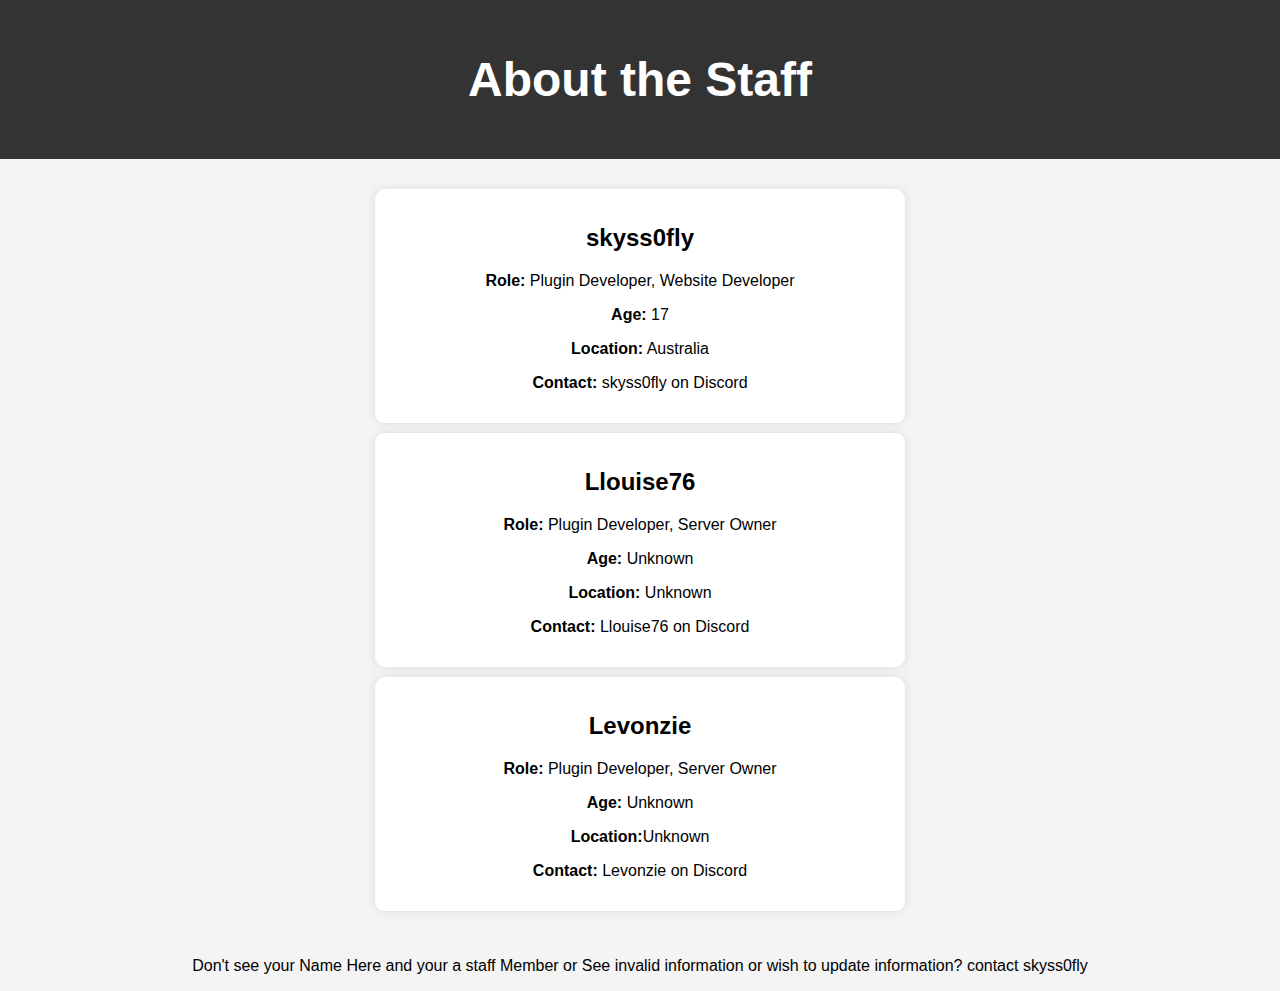
<file: About/Index.html>
<!DOCTYPE html>
<html lang="en">
<head>
    <meta charset="UTF-8">
    <meta name="viewport" content="width=device-width, initial-scale=1.0">
    <title>About the Staff</title>
    <link rel="stylesheet" href="styles.css">
</head>
<body>
    <header>
        <h1>About the Staff</h1>
    </header>
    <main>
        <section class="staff-member">
            <h2>skyss0fly</h2>
            <p><strong>Role:</strong> Plugin Developer, Website Developer</p>
            <p><strong>Age:</strong> 17</p>
            <p><strong>Location:</strong> Australia</p>
            <p><strong>Contact:</strong> skyss0fly on Discord</p>
        </section>
      <section class="staff-member">
            <h2>Llouise76</h2>
            <p><strong>Role:</strong> Plugin Developer, Server Owner</p>
            <p><strong>Age:</strong> Unknown</p>
            <p><strong>Location:</strong> Unknown </p>
            <p><strong>Contact:</strong> Llouise76 on Discord</p>
      </section>
      <section class="staff-member">
            <h2>Levonzie</h2>
            <p><strong>Role:</strong> Plugin Developer, Server Owner</p>
            <p><strong>Age:</strong> Unknown</p>
            <p><strong>Location:</strong>Unknown</p>
            <p><strong>Contact:</strong> Levonzie on Discord</p>
      </section>
    </main>
</body>
    <footer>
        <p>Don't see your Name Here and your a staff Member or See invalid information or wish to update information? contact skyss0fly</p>
    </footer>
</html>
</file>
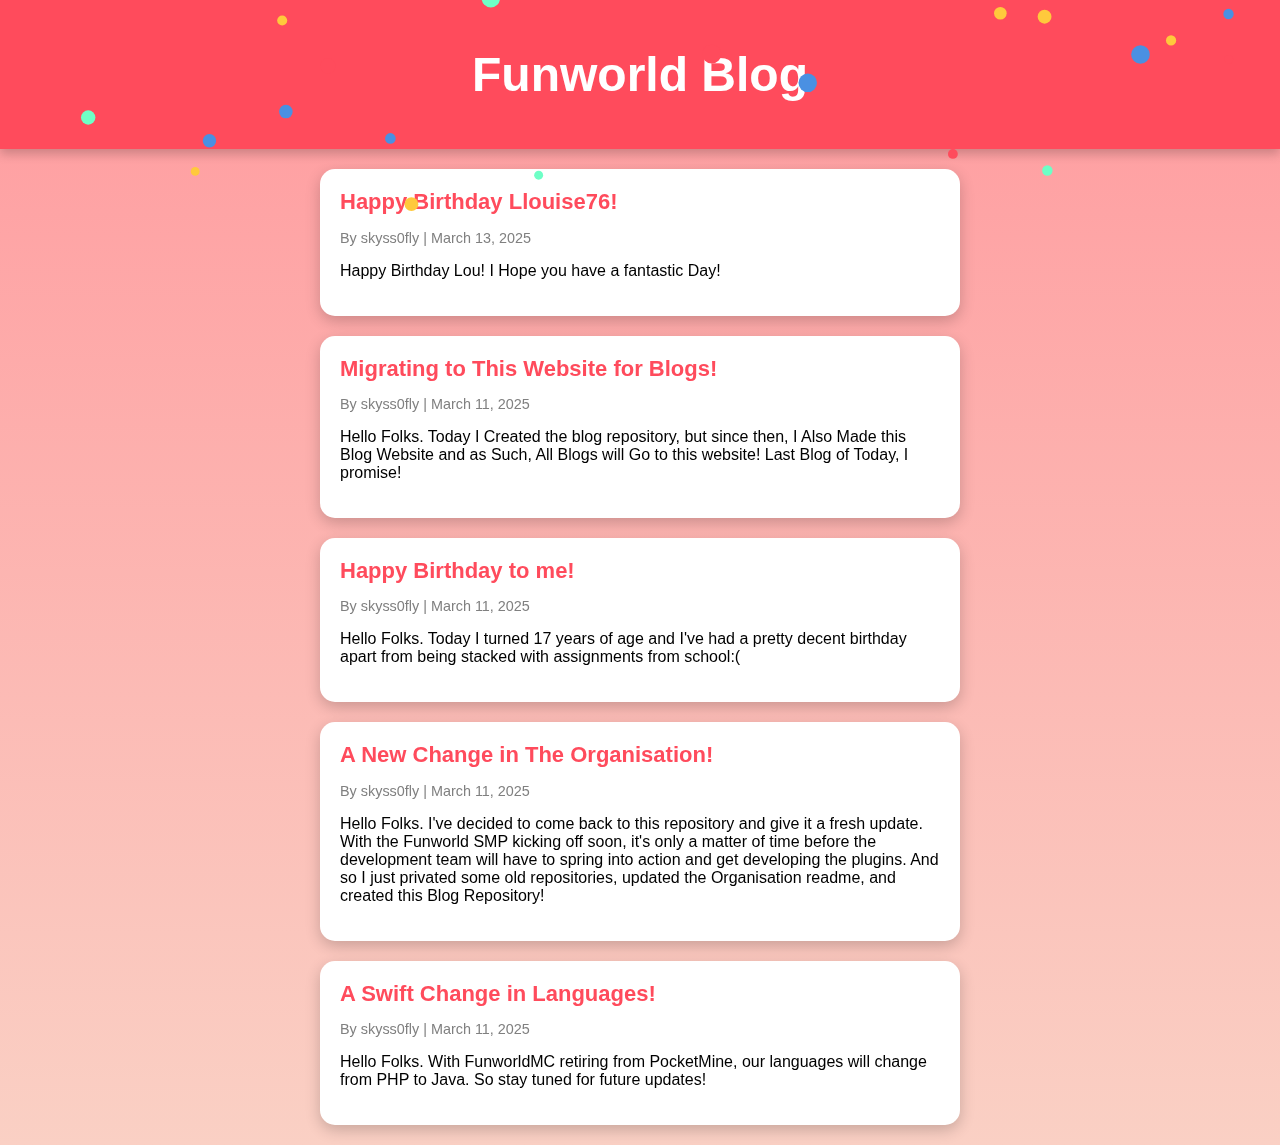
<file: Blog/Index.html>
<!DOCTYPE html>
<html lang="en">
<head>
    <meta charset="UTF-8">
    <meta name="viewport" content="width=device-width, initial-scale=1.0">
    <title>Funworld Blog</title>
    <link rel="stylesheet" href="style.css">
</head>
<body>
    <canvas id="confetti"></canvas>  <!-- Confetti Effect -->
    
    <header>
        <h1>Funworld Blog</h1>
    </header>

    <main>
        <div id="blog-container"></div>
    </main>

    <script src="script.js"></script>
</body>
</html>
</file>
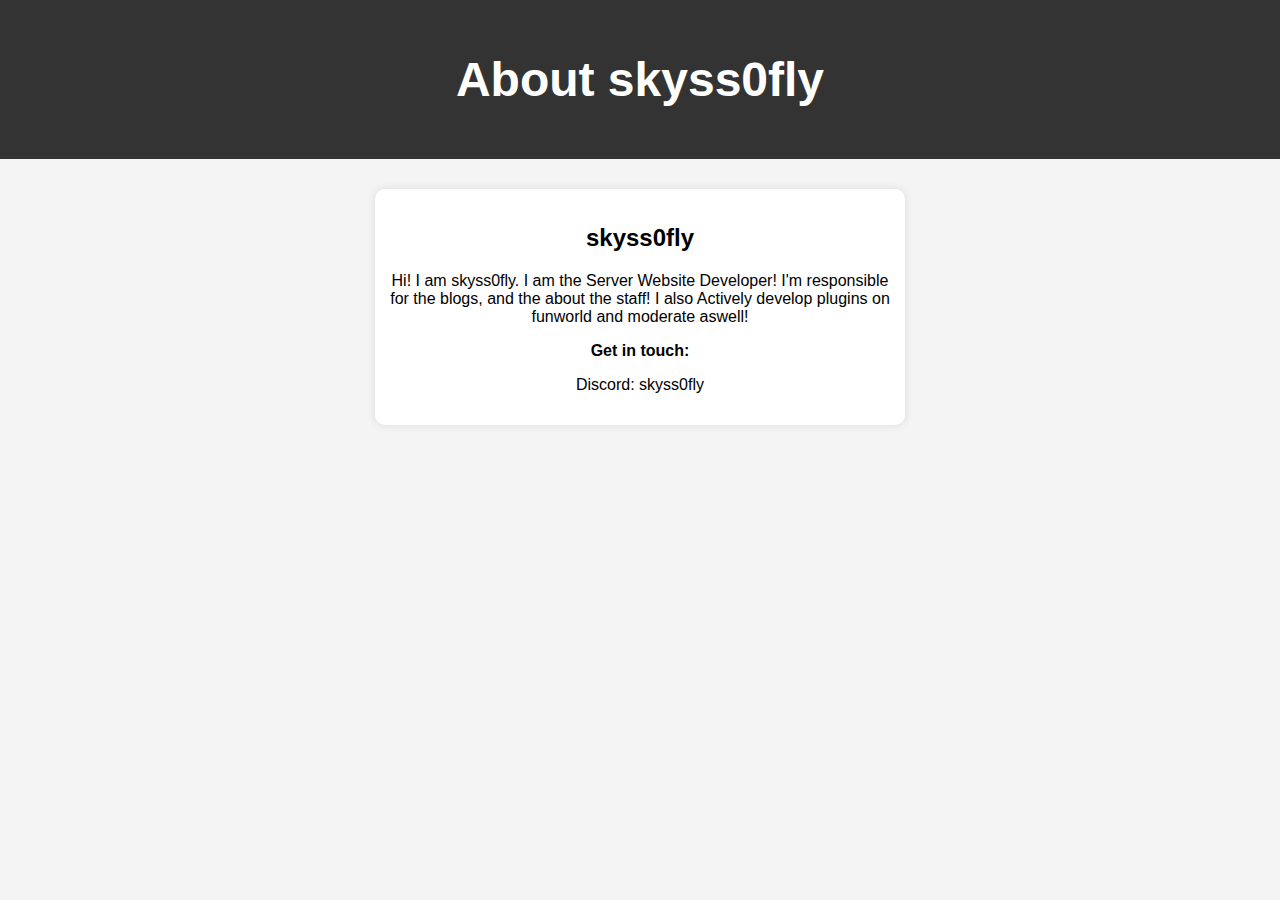
<file: About/skyss0fly/Index.html>
<!DOCTYPE html>
<html lang="en">
<head>
    <meta charset="UTF-8">
    <meta name="viewport" content="width=device-width, initial-scale=1.0">
    <title>About skyss0fly</title>
    <link rel="stylesheet" href="styles.css">
</head>
<body>
    <header>
        <h1>About skyss0fly</h1>
    </header>
    <main>
        <section class="staff-member">
            <h2>skyss0fly</h2>
            <p>Hi! I am skyss0fly. I am the Server Website Developer! I'm responsible for the blogs, and the about the staff! I also Actively develop plugins on funworld and moderate aswell!</p>
            <p><strong>Get in touch:</strong></p>
          <p>Discord: skyss0fly</p>
    
        </section>
      
    </main>
</body>
    
</html>
</file>
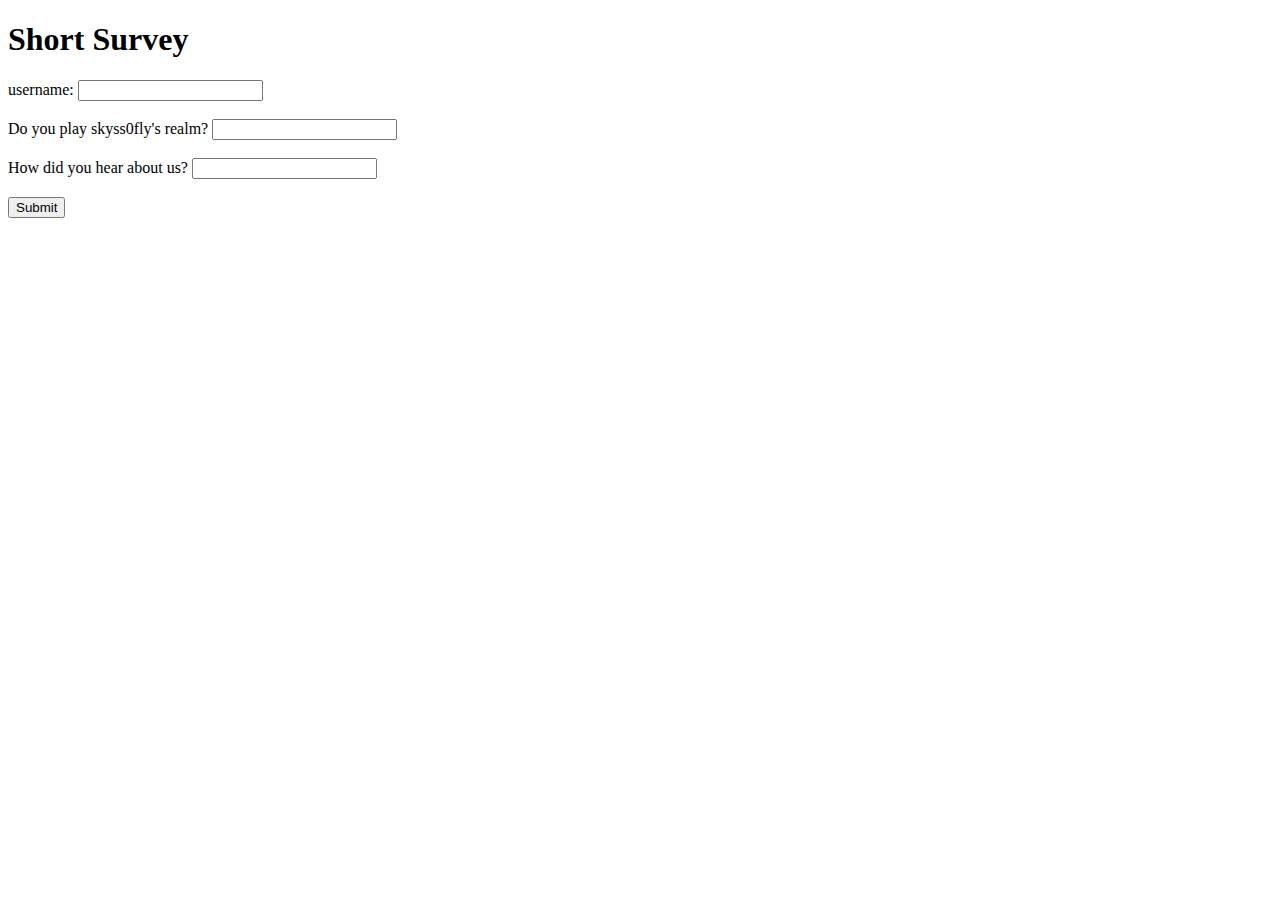
<file: Survey/25-04-30/Index.html>
<!DOCTYPE html>
<html>
<head>
  <title>Short Survey</title>
</head>
<body>
  <h1>Short Survey</h1>
  <form id="surveyForm">
    <label>username: <input type="text" name="name" required></label><br><br>
    <label>Do you play skyss0fly's realm? <input type="text" name="userealm" required></label><br><br>
    <label>How did you hear about us? <input type="text" name="referral" required></label><br><br>
    <button type="submit">Submit</button>
  </form>
  <div id="message"></div>

  <script>
    document.getElementById("surveyForm").onsubmit = async (e) => {
      e.preventDefault();
      const formData = new FormData(e.target);
      const data = Object.fromEntries(formData.entries());

      const response = await fetch("https://funworldsurvey.repl.co/submit", {
        method: "POST",
        headers: {"Content-Type": "application/json"},
        body: JSON.stringify(data)
      });

      document.getElementById("message").innerText =
        (await response.text()) || "Submitted!";
    };
  </script>
</body>
</html>
</file>
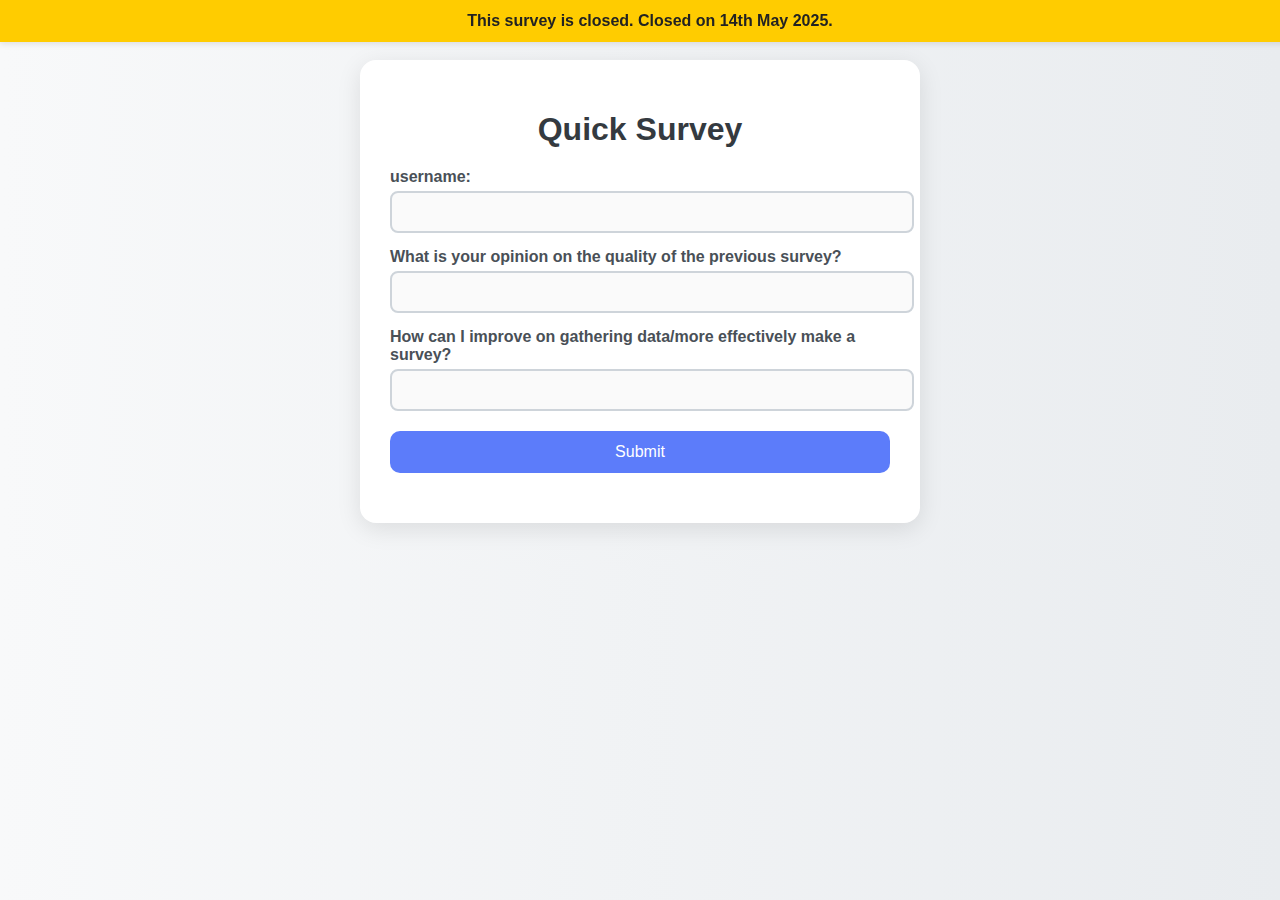
<file: Survey/25-05-07/Index.html>
<!DOCTYPE html>
<html>
<head>
  <title>Short Survey</title>
  <link rel="stylesheet" href="style.css">
</head>
<body>
  <div id="banner" class="banner" style="display: none;">
    This survey is closed. Closed on 14th May 2025.
  </div>

  <div class="container">
    <h1>Quick Survey</h1>
    <form id="surveyForm">
      <label>username:</label>
      <input type="text" name="name" required>

      <label>What is your opinion on the quality of the previous survey?</label>
      <input type="text" name="quality" required>

      <label>How can I improve on gathering data/more effectively make a survey?</label>
      <input type="text" name="improvement" required>

      <button type="submit">Submit</button>
    </form>

    <div id="message"></div>
  </div>

  <script>
    // Set the close date (YYYY-MM-DD)
    const closeDate = new Date("2025-05-14");
    const now = new Date();

    if (now >= closeDate) {
      document.getElementById("banner").style.display = "block";

      const formElements = document.getElementById("surveyForm").elements;
      for (let element of formElements) {
        element.disabled = true;
      }
    }

    // OPTIONAL: Discord webhook sending (only runs if form is active)
    document.getElementById("surveyForm").onsubmit = async (e) => {
      e.preventDefault();
      const formData = new FormData(e.target);
      const data = Object.fromEntries(formData.entries());

      const content = `**New Survey Submission**\n
**username:** ${data.name}
**Quality of your previous survey:** ${data.quality}
**ways of improvements:** ${data.improvement}`;

      await fetch("https://discord.com/api/webhooks/1367061106480254978/uK2rsT3Kizq8oOmNuDH6jznTMDAUoKgqztUaNfOJtY5wB7_6MzZONfDSYlDLnKDuqT0a", {
        method: "POST",
        headers: { "Content-Type": "application/json" },
        body: JSON.stringify({ content })
      });

      document.getElementById("message").innerText = "Thanks for submitting!";
      e.target.reset();
    };
  </script>
</body>
</html>
</file>
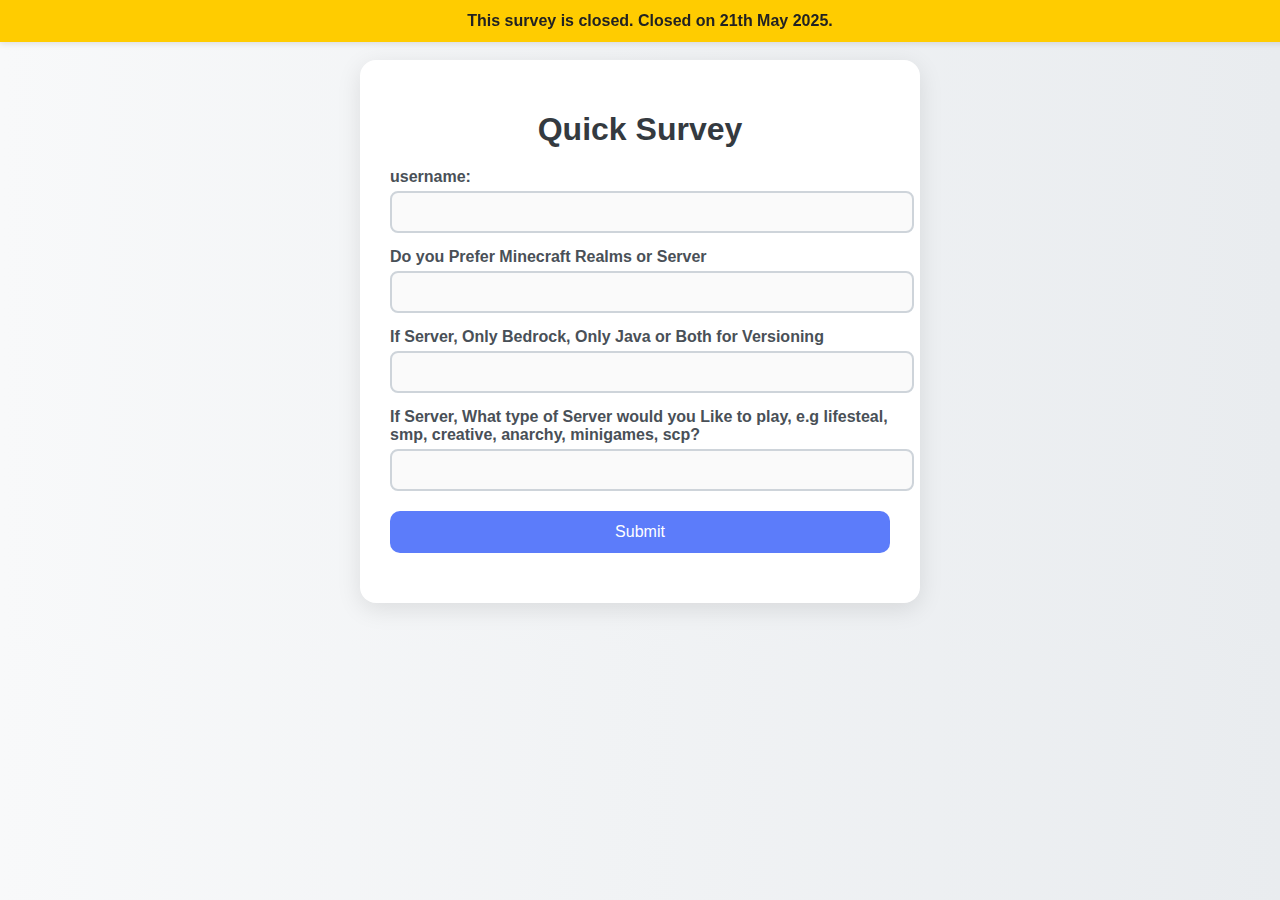
<file: Survey/25-05-14/Index.html>
<!DOCTYPE html>
<html>
<head>
  <title>Short Survey</title>
  <link rel="stylesheet" href="style.css">
</head>
<body>
  <div id="banner" class="banner" style="display: none;">
    This survey is closed. Closed on 21th May 2025.
  </div>

  <div class="container">
    <h1>Quick Survey</h1>
    <form id="surveyForm">
      <label>username:</label>
      <input type="text" name="name" required>

      <label>Do you Prefer Minecraft Realms or Server</label>
      <input type="text" name="type" required>

      <label>If Server, Only Bedrock, Only Java or Both for Versioning</label>
      <input type="text" name="versioning" required>
<label>If Server, What type of Server would you Like to play, e.g lifesteal, smp, creative, anarchy, minigames, scp?</label>
      <input type="text" name="genre" required>

      <button type="submit">Submit</button>
    </form>

    <div id="message"></div>
  </div>

  <script>
    // Set the close date (YYYY-MM-DD)
    const closeDate = new Date("2025-05-21");
    const now = new Date();

    if (now >= closeDate) {
      document.getElementById("banner").style.display = "block";

      const formElements = document.getElementById("surveyForm").elements;
      for (let element of formElements) {
        element.disabled = true;
      }
    }

    // OPTIONAL: Discord webhook sending (only runs if form is active)
    document.getElementById("surveyForm").onsubmit = async (e) => {
      e.preventDefault();
      const formData = new FormData(e.target);
      const data = Object.fromEntries(formData.entries());

      const content = `**New Survey Submission**\n
**username:** ${data.name}
**Realm or Server:** ${data.type}
**Crossplay, or java or bedrock only:** ${data.versioning}
**genre/theme of server:** ${data.genre}`;

      await fetch("https://discord.com/api/webhooks/1367061106480254978/uK2rsT3Kizq8oOmNuDH6jznTMDAUoKgqztUaNfOJtY5wB7_6MzZONfDSYlDLnKDuqT0a", {
        method: "POST",
        headers: { "Content-Type": "application/json" },
        body: JSON.stringify({ content })
      });

      document.getElementById("message").innerText = "Thanks for submitting!";
      e.target.reset();
    };
  </script>
</body>
</html>
</file>
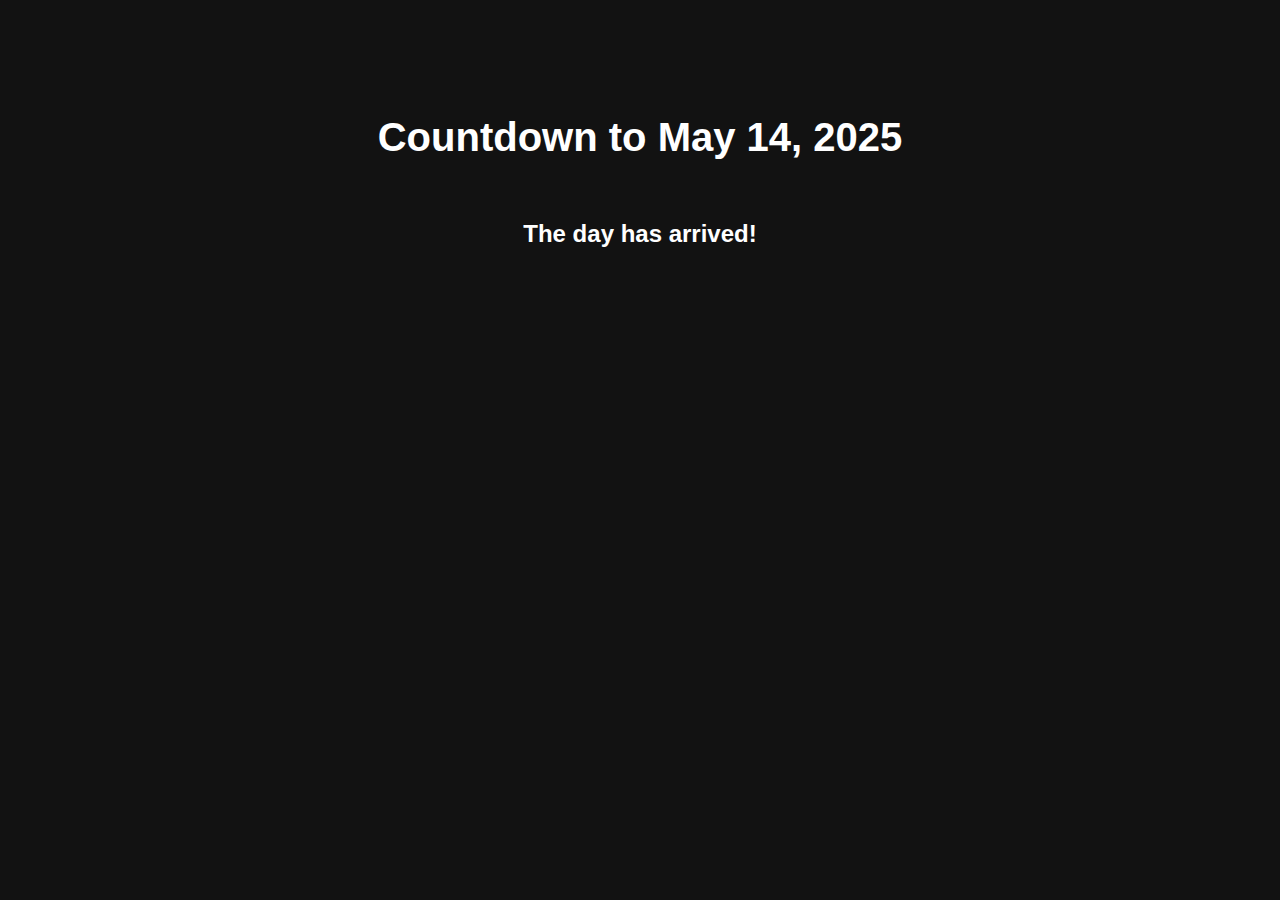
<file: Survey/Countdown.html>
<!DOCTYPE html>
<html lang="en">
<head>
  <meta charset="UTF-8">
  <title>Countdown to the next survey</title>
  <style>
    body {
      font-family: 'Segoe UI', Tahoma, Geneva, Verdana, sans-serif;
      background: #121212;
      color: white;
      text-align: center;
      padding-top: 80px;
    }

    h1 {
      font-size: 2.5em;
      margin-bottom: 40px;
    }

    .countdown {
      display: flex;
      justify-content: center;
      gap: 20px;
      flex-wrap: wrap;
    }

    .box {
      background: #1e1e1e;
      padding: 20px;
      border-radius: 10px;
      min-width: 100px;
      transition: transform 0.3s ease;
      box-shadow: 0 0 10px rgba(0,0,0,0.3);
    }

    .number {
      font-size: 2.5em;
      transition: all 0.5s ease-in-out;
    }

    .label {
      font-size: 1em;
      margin-top: 8px;
      color: #aaaaaa;
    }

    .flip {
      animation: flip 0.5s ease-in-out;
    }

    @keyframes flip {
      0% { transform: rotateX(0); }
      50% { transform: rotateX(90deg); opacity: 0.3; }
      100% { transform: rotateX(0); opacity: 1; }
    }
  </style>
</head>
<body>
  <h1>Countdown to May 14, 2025</h1>
  <div class="countdown">
    <div class="box"><div id="days" class="number">0</div><div class="label">Days</div></div>
    <div class="box"><div id="hours" class="number">0</div><div class="label">Hours</div></div>
    <div class="box"><div id="minutes" class="number">0</div><div class="label">Minutes</div></div>
    <div class="box"><div id="seconds" class="number">0</div><div class="label">Seconds</div></div>
  </div>

  <script>
    const targetDate = new Date("May 14, 2025 00:00:00").getTime();

    const ids = ["days", "hours", "minutes", "seconds"];
    let previousValues = [null, null, null, null];

    function updateCountdown() {
      const now = new Date().getTime();
      const distance = targetDate - now;

      if (distance <= 0) {
        document.querySelector(".countdown").innerHTML = "<h2>The day has arrived!</h2>";
        return;
      }

      const values = [
        Math.floor(distance / (1000 * 60 * 60 * 24)),
        Math.floor((distance % (1000 * 60 * 60 * 24)) / (1000 * 60 * 60)),
        Math.floor((distance % (1000 * 60 * 60)) / (1000 * 60)),
        Math.floor((distance % (1000 * 60)) / 1000)
      ];

      values.forEach((val, i) => {
        const el = document.getElementById(ids[i]);
        if (val !== previousValues[i]) {
          el.textContent = val;
          el.classList.remove("flip");
          void el.offsetWidth; // Force reflow
          el.classList.add("flip");
          previousValues[i] = val;
        }
      });
    }

    updateCountdown();
    setInterval(updateCountdown, 1000);
  </script>
</body>
</html>
</file>
<file: About/styles.css>
body {
    font-family: Arial, sans-serif;
    margin: 0;
    padding: 0;
    background-color: #f4f4f4;
    text-align: center;
}

header {
    background-color: #333;
    color: white;
    padding: 20px;
    font-size: 24px;
}

main {
    padding: 20px;
}

.staff-member {
    background: white;
    padding: 15px;
    margin: 10px auto;
    width: 80%;
    max-width: 500px;
    border-radius: 10px;
    box-shadow: 0 0 10px rgba(0, 0, 0, 0.1);
}
</file>
<file: Blog/style.css>
/* General Styles */
body {
    font-family: 'Comic Sans MS', cursive, sans-serif;
    margin: 0;
    padding: 0;
    background: linear-gradient(to bottom, #ff9a9e, #fad0c4);
    overflow-x: hidden;
}

/* Fun Balloon Background */
body::before {
    content: "";
    position: fixed;
    top: 0;
    left: 0;
    width: 100%;
    height: 100%;
    background-image: url('https://i.imgur.com/3uDcqOf.png'); /* Balloon pattern */
    opacity: 0.2;
    z-index: -1;
}

/* Header */
header {
    background: #ff4b5c;
    color: white;
    padding: 15px;
    text-align: center;
    font-size: 24px;
    box-shadow: 0 5px 10px rgba(0, 0, 0, 0.2);
}

/* Blog Posts */
.blog-post {
    background: white;
    padding: 20px;
    margin: 20px auto;
    width: 80%;
    max-width: 600px;
    border-radius: 15px;
    box-shadow: 0px 5px 15px rgba(0, 0, 0, 0.2);
    animation: bounceIn 1s ease;
}

.blog-post h2 {
    margin: 0;
    font-size: 22px;
    color: #ff4b5c;
}

.blog-post .meta {
    color: gray;
    font-size: 0.9em;
    margin-bottom: 10px;
}

/* Bounce In Effect */
@keyframes bounceIn {
    0% { transform: scale(0.5); opacity: 0; }
    70% { transform: scale(1.1); }
    100% { transform: scale(1); opacity: 1; }
}

/* Confetti Canvas */
canvas {
    position: fixed;
    top: 0;
    left: 0;
    width: 100%;
    height: 100%;
    pointer-events: none;
    z-index: 10;
}
</file>
<file: About/skyss0fly/styles.css>
body {
    font-family: Arial, sans-serif;
    margin: 0;
    padding: 0;
    background-color: #f4f4f4;
    text-align: center;
}

header {
    background-color: #333;
    color: white;
    padding: 20px;
    font-size: 24px;
}

main {
    padding: 20px;
}

.staff-member {
    background: white;
    padding: 15px;
    margin: 10px auto;
    width: 80%;
    max-width: 500px;
    border-radius: 10px;
    box-shadow: 0 0 10px rgba(0, 0, 0, 0.1);
}
</file>
<file: Survey/25-05-07/style.css>
body {
  font-family: 'Segoe UI', Tahoma, Geneva, Verdana, sans-serif;
  background: linear-gradient(to right, #f8f9fa, #e9ecef);
  margin: 0;
  padding: 40px 20px;
  display: flex;
  justify-content: center;
  padding-top: 60px; /* make room for the fixed banner */
}

.container {
  background-color: white;
  border-radius: 16px;
  box-shadow: 0 6px 24px rgba(0, 0, 0, 0.1);
  padding: 30px;
  max-width: 500px;
  width: 100%;
}.banner {
  width: 100%;
  background-color: #ffcc00;
  color: #222;
  font-weight: 600;
  text-align: center;
  font-size: 16px;
  padding: 12px 10px;
  position: fixed;
  top: 0;
  left: 0;
  z-index: 1000;
  box-shadow: 0 2px 6px rgba(0, 0, 0, 0.1);
}


 
h1 {
  text-align: center;
  color: #343a40;
  margin-bottom: 20px;
}

label {
  display: block;
  margin: 15px 0 5px;
  color: #495057;
  font-weight: 600;
}

input {
  width: 100%;
  padding: 10px;
  border: 2px solid #ced4da;
  border-radius: 8px;
  font-size: 16px;
  transition: border-color 0.3s;
}

input:focus {
  border-color: #5c7cfa;
  outline: none;
}

button {
  width: 100%;
  background-color: #5c7cfa;
  color: white;
  border: none;
  border-radius: 10px;
  padding: 12px;
  font-size: 16px;
  margin-top: 20px;
  cursor: pointer;
  transition: background-color 0.3s;
}

button:hover {
  background-color: #4c6ef5;
}

#message {
  text-align: center;
  margin-top: 20px;
  font-weight: bold;
  color: green;
}
</file>
<file: Survey/25-05-14/style.css>
body {
  font-family: 'Segoe UI', Tahoma, Geneva, Verdana, sans-serif;
  background: linear-gradient(to right, #f8f9fa, #e9ecef);
  margin: 0;
  padding: 40px 20px;
  display: flex;
  justify-content: center;
  padding-top: 60px; /* make room for the fixed banner */
}

.container {
  background-color: white;
  border-radius: 16px;
  box-shadow: 0 6px 24px rgba(0, 0, 0, 0.1);
  padding: 30px;
  max-width: 500px;
  width: 100%;
}.banner {
  width: 100%;
  background-color: #ffcc00;
  color: #222;
  font-weight: 600;
  text-align: center;
  font-size: 16px;
  padding: 12px 10px;
  position: fixed;
  top: 0;
  left: 0;
  z-index: 1000;
  box-shadow: 0 2px 6px rgba(0, 0, 0, 0.1);
}


 
h1 {
  text-align: center;
  color: #343a40;
  margin-bottom: 20px;
}

label {
  display: block;
  margin: 15px 0 5px;
  color: #495057;
  font-weight: 600;
}

input {
  width: 100%;
  padding: 10px;
  border: 2px solid #ced4da;
  border-radius: 8px;
  font-size: 16px;
  transition: border-color 0.3s;
}

input:focus {
  border-color: #5c7cfa;
  outline: none;
}

button {
  width: 100%;
  background-color: #5c7cfa;
  color: white;
  border: none;
  border-radius: 10px;
  padding: 12px;
  font-size: 16px;
  margin-top: 20px;
  cursor: pointer;
  transition: background-color 0.3s;
}

button:hover {
  background-color: #4c6ef5;
}

#message {
  text-align: center;
  margin-top: 20px;
  font-weight: bold;
  color: green;
}
</file>
